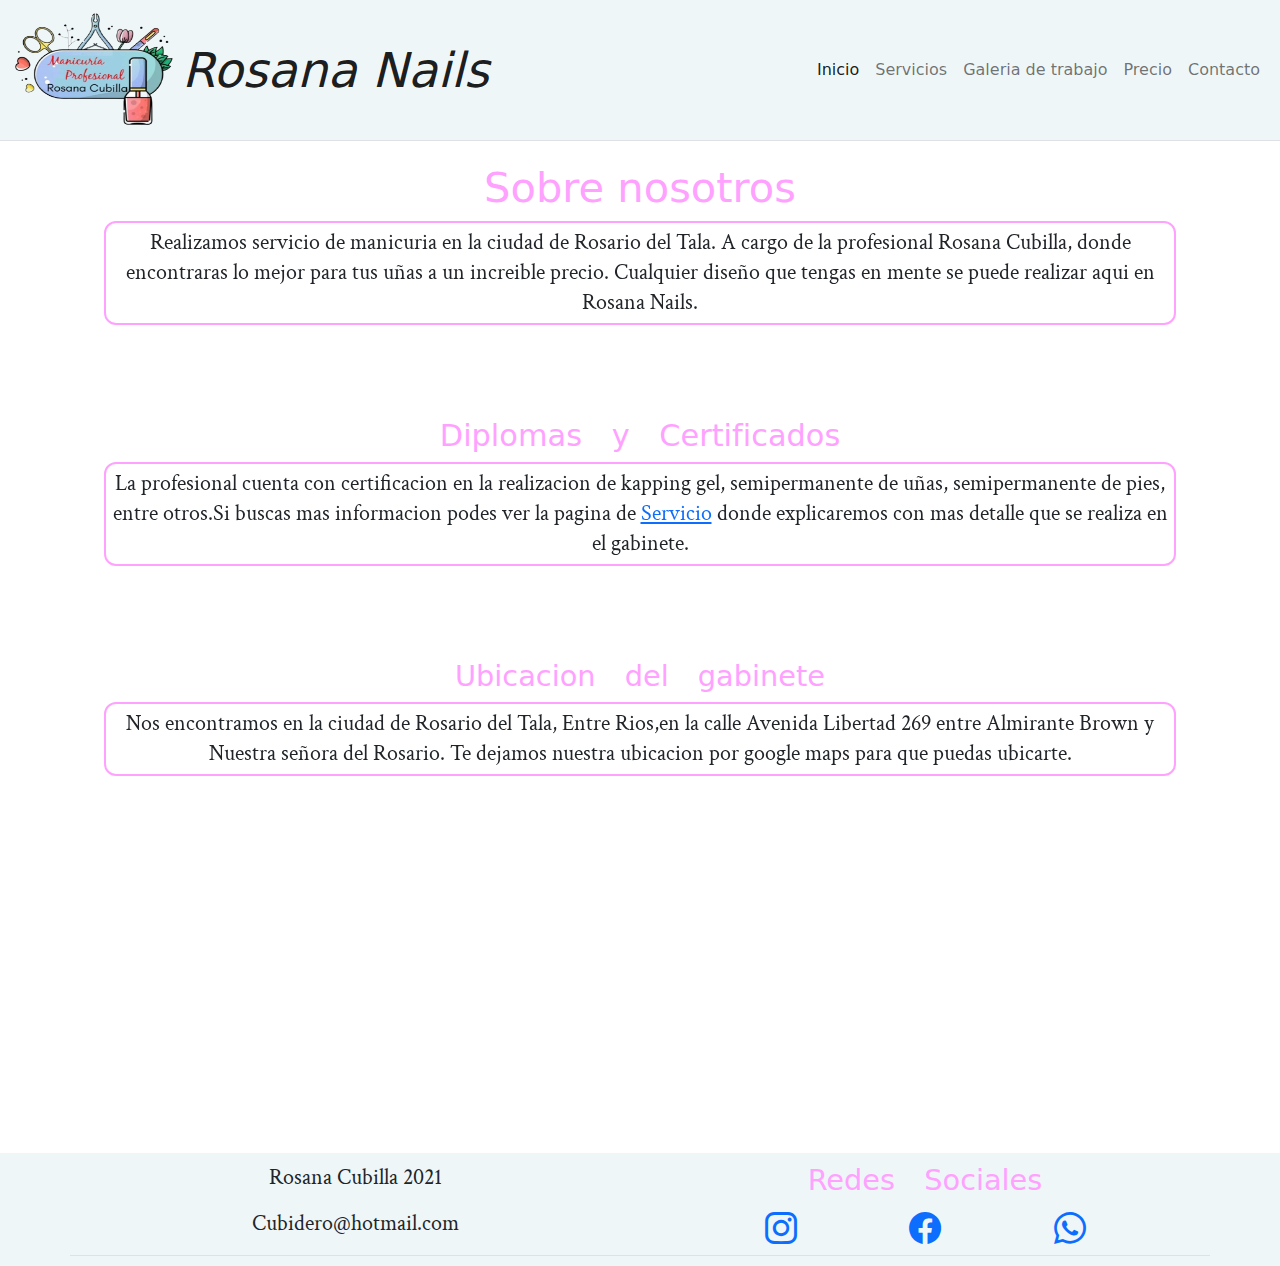
<file: index.html>
<!DOCTYPE html>
<html lang="es">
<head>
   <meta charset="UTF-8">
   <meta http-equiv="X-UA-Compatible" content="IE=edge">
   <meta name="viewport" content="width=device-width, initial-scale=1.0">
   <meta name="description" content="Esta es mi pagina de uñas en la cual encontraras los mejores servicios y tratamientos para tus uñas en la ciudad de Rosario del Tala">
   <meta name="keywords" content="Uñas, Kapping, Semipermanente,Rosana ,Nails, Tala, Manos, Pies"> 
   <title>Rosana Nails</title>
   <link rel="preconnect" href="https://fonts.googleapis.com">
   <link rel="preconnect" href="https://fonts.gstatic.com" crossorigin>
   <link href="https://fonts.googleapis.com/css2?family=Crimson+Text&display=swap" rel="stylesheet">
   <link rel="stylesheet" href="./css/bootstrap.min.css">
   <link href="https://unpkg.com/aos@2.3.1/dist/aos.css" rel="stylesheet">
   <link rel="stylesheet" href="https://cdn.jsdelivr.net/npm/bootstrap-icons@1.5.0/font/bootstrap-icons.css">
   <link rel="stylesheet" href="./css/pagina.css">
</head>

<body>

   </main>

      <!--inicio navegador -->

      <nav class="navbar navbar-expand-lg navbar-light bg-celeste border-bottom">

         <div class="container-fluid">

            <img src="./images/Logo.png" alt="logo de uñas" width="170" height="120">

            <a class="navbar-brand cabeza" href="index.html">Rosana Nails</a>
            
            <button class="navbar-toggler" type="button" data-bs-toggle="collapse" data-bs-target="#navbarNav"

               aria-controls="navbarNav" aria-expanded="false" aria-label="Toggle navigation">

               <span class="navbar-toggler-icon"></span>

            </button>

            <div class="collapse navbar-collapse" id="navbarNav">

               <ul class="navbar-nav justify-content-end w-100">

                  <li class="nav-item">

                     <a class="nav-link active" aria-current="page" href="index.html">Inicio</a>

                  </li>

                  <li class="nav-item">

                     <a class="nav-link" href="./paginas/servicios.html">Servicios</a>

                  </li>

                  <li class="nav-item">

                     <a class="nav-link" href="./paginas/galeriadeTrabajo.html">Galeria de trabajo</a>

                  </li>

                  <li class="nav-item">

                     <a class="nav-link" href="./paginas/precio.html">Precio</a>

                  </li>

                  <li class="nav-item">

                     <a class="nav-link" href="./paginas/contacto.html">Contacto</a>

                  </li>

               </ul>

            </div>
   
         </div>
      </nav>
      <!-- fin navegador --------------------------------------------------->

   <!--inicio Main -->
   <main class="container">

      <section class="col-12 col-md-12 col-lg-12 d-block">

         <div class=" comienzo mx-auto">

            <h1>Sobre nosotros</h1> 

            <div data-aos="fade-right">

               <p>Realizamos servicio de manicuria en la ciudad de Rosario del Tala. A cargo de la profesional Rosana Cubilla, donde encontraras lo mejor para tus uñas a un increible precio.
               Cualquier diseño que tengas en mente se puede realizar aqui en Rosana Nails.</p>

            </div>

         </div>

      </section>

      <article class="col-12 col-md-12 col-lg-12">

            <div class="conocimiento mx-auto">

            <h2>Diplomas y Certificados</h2>

            <div data-aos="fade-left">

               <p>La profesional cuenta con certificacion en la realizacion de kapping gel, semipermanente de uñas, semipermanente de pies, entre otros.Si buscas mas informacion podes ver la pagina de <a href="paginas/servicios.html">Servicio</a> donde explicaremos con mas detalle que se realiza en el gabinete. </p>
            </div>

            </div>   


            <div class="ubicacion mx-auto">

               <h3>Ubicacion del gabinete</h3>

               <div data-aos="fade-right">

                  <p>Nos encontramos en  la ciudad de Rosario del Tala, Entre Rios,en la calle Avenida Libertad 269 entre Almirante Brown y Nuestra señora del Rosario. Te dejamos nuestra ubicacion por google maps para que puedas ubicarte.</p>

               </div>

                  <iframe src="https://www.google.com/maps/embed?pb=!1m18!1m12!1m3!1d3372.5288653648445!2d-59.140606485129624!3d-32.29764254665831!2m3!1f0!2f0!3f0!3m2!1i1024!2i768!4f13.1!3m3!1m2!1s0x95b109975f505e4d%3A0xfbb78d6fbf7d0ecc!2sAv.%20Libertad%20269%2C%20Rosario%20del%20Tala%2C%20Entre%20R%C3%ADos!5e0!3m2!1ses!2sar!4v1631983659168!5m2!1ses!2sar" width="400" height="300" style="border:0;" allowfullscreen="" loading="lazy" class="col-12"></iframe>

            </div>

         </article>

   </main>
   <!-- fin main ------------------------------------------------------------------->

   <!--inicio footer -->

   <footer class="container-fluid bg-celeste">

      <div class=" col-12 container border-bottom">

         <div class="row">

            <div class="col-12 col-md-6 footerTexto">

               <p>Rosana Cubilla 2021</p>

               <p>Cubidero@hotmail.com</p>

            </div>

            <div class="col-12 col-md-6">

               <h3>Redes Sociales</h3>

               <div class="d-flex flex-row justify-content-around justify-content-md-evenly">

                  <a href="https://www.instagram.com/rosanacubilla.nails/?hles"><i class="bi-instagram"></i></a>

                  <a href="https://www.facebook.com/rosana.cubilla"><i class="bi-facebook"></i></a>

                  <a href="https://wa.me/5493445455590"><i class="bi-whatsapp"></i></a>

               </div>

            </div>

         </div>

      </div>

   </footer>
   <!--fin footer ---------------------------------------------------------------->

   <script src="./js/bootstrap.min.js"></script>
   <script src="https://unpkg.com/aos@2.3.1/dist/aos.js"></script>
   <script>
      AOS.init();
   </script>


</body>
</html>
</file>
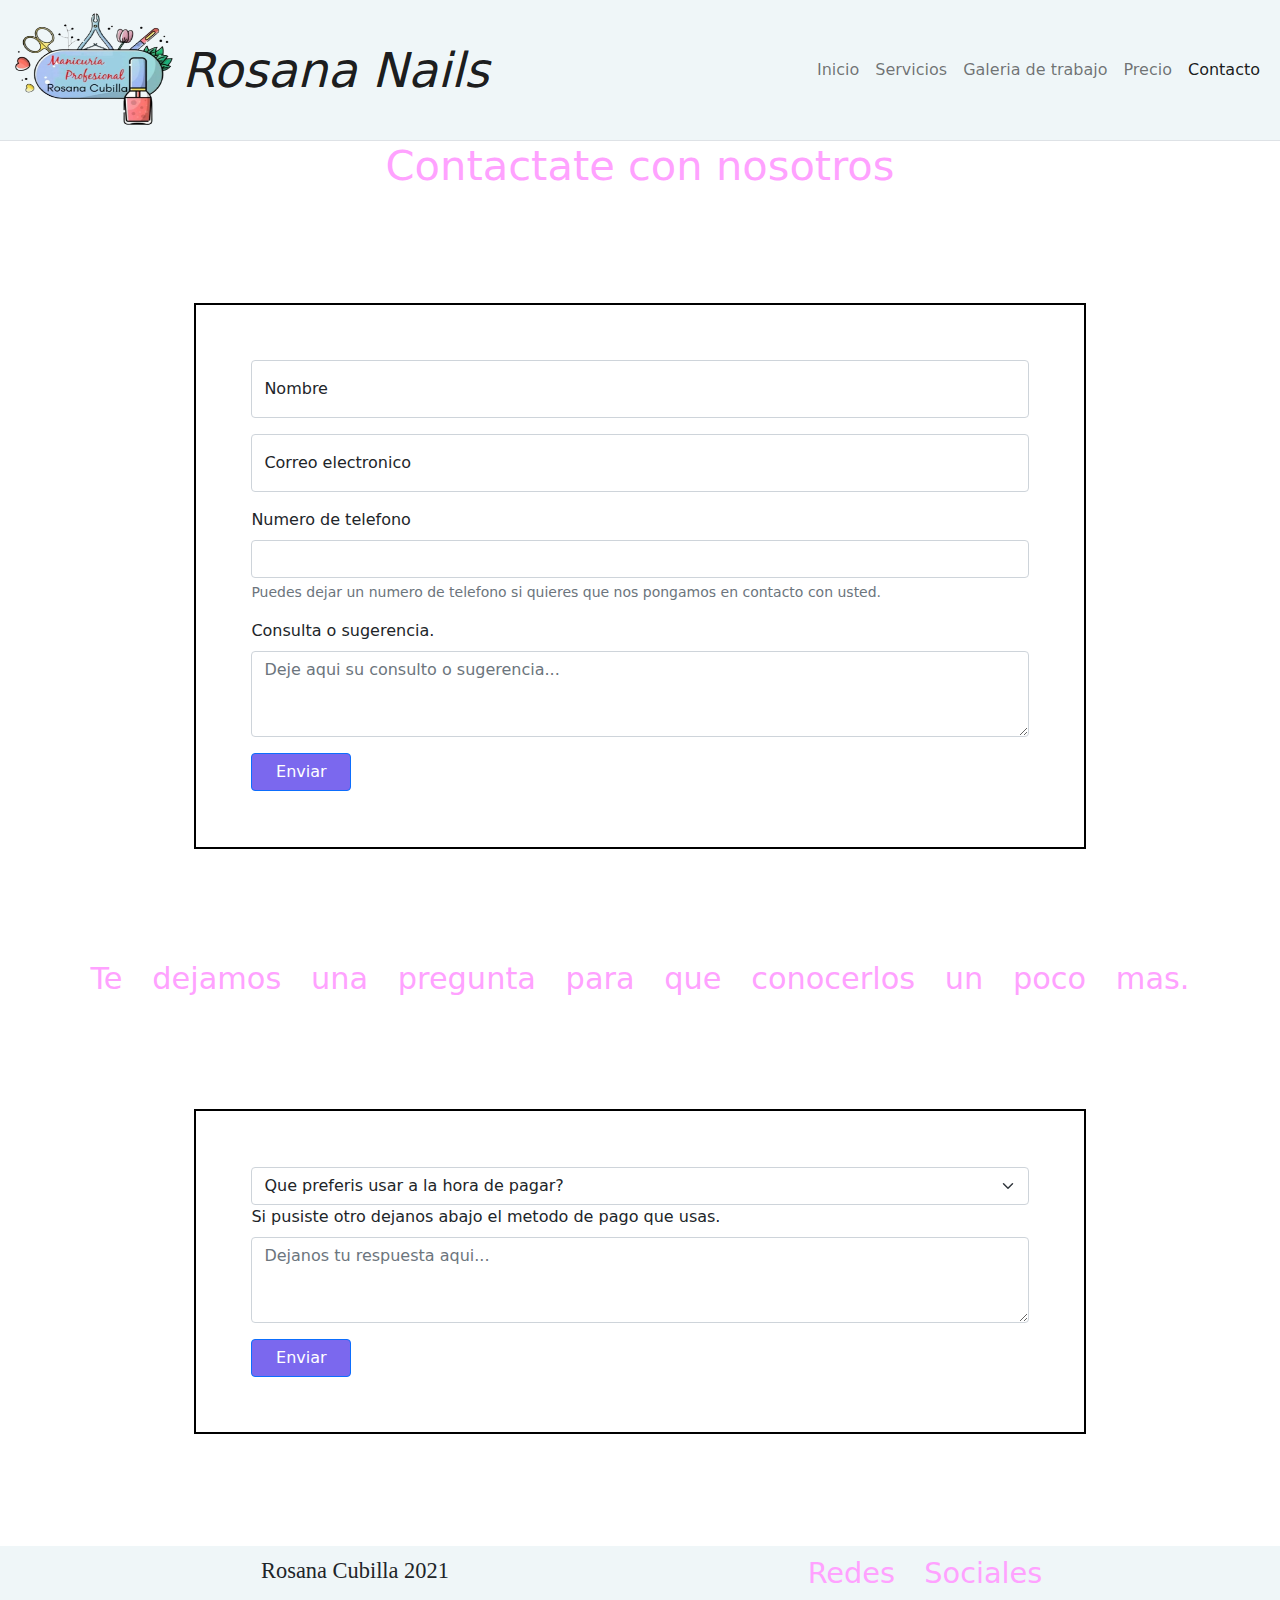
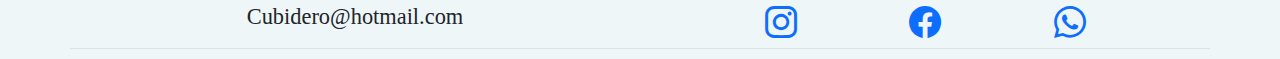
<file: paginas/contacto.html>
<!DOCTYPE html>
<html lang="en">
<head>
    <meta charset="UTF-8">
    <meta http-equiv="X-UA-Compatible" content="IE=edge">
    <meta name="viewport" content="width=device-width, initial-scale=1.0">
    <title>Contacto</title>
    <link href="https://unpkg.com/aos@2.3.1/dist/aos.css" rel="stylesheet">
    <link rel="stylesheet" href="../css/bootstrap.min.css">
    <link rel="stylesheet" href="https://cdn.jsdelivr.net/npm/bootstrap-icons@1.5.0/font/bootstrap-icons.css">
    <link rel="stylesheet" href="../css/pagina.css">
</head>
<body>
    <!--inicio navegador -->
    <nav class="navbar navbar-expand-lg navbar-light bg-celeste border-bottom">

        <div class="container-fluid">

            <img src="../images/Logo.png" alt="logo de uñas" width="170" height="120">

            <a class="navbar-brand cabeza" href="../index.html">Rosana Nails</a>

            <button class="navbar-toggler" type="button" data-bs-toggle="collapse" data-bs-target="#navbarNav"

                aria-controls="navbarNav" aria-expanded="false" aria-label="Toggle navigation">

                <span class="navbar-toggler-icon"></span>

            </button>

            <div class="collapse navbar-collapse" id="navbarNav">

                <ul class="navbar-nav justify-content-end w-100">

                    <li class="nav-item">

                        <a class="nav-link" href="../index.html">Inicio</a>

                    </li>

                    <li class="nav-item">

                        <a class="nav-link" href="./servicios.html">Servicios</a>

                    </li>

                    <li class="nav-item">

                        <a class="nav-link"  href="./galeriadeTrabajo.html">Galeria de trabajo</a>

                    </li>

                    <li class="nav-item">

                        <a class="nav-link" href="./precio.html">Precio</a>

                    </li>

                    <li class="nav-item">

                        <a class="nav-link active" aria-current="page" href="./contacto.html">Contacto</a>

                    </li>

                </ul>

            </div>

        </div>

    </nav>
    <!-- fin navegador -------------------------------------------------------------->

    <!-- inicio main -->
    <main class="container">

    <h1>Contactate con nosotros</h1>

        <div class="col-12 col-md-12"></div>

            <form>

                <div class="form-floating mb-3 ">

                    <input type="name" class="form-control separadorInput" id="floatingInput" placeholder="Nombre">

                    <label for="floatingInput">Nombre</label>

                </div>

                <div class="form-floating mb-3">

                    <input type="email" class="form-control" id="floatingInput" placeholder="alguien@hotmail.com">

                    <label for="floatingInput">Correo electronico</label>
                </div>


                <div class="mb-3">
                    <label for="exampleInputEmail1" class="form-label">Numero de telefono</label>

                    <input type="number" class="form-control" id="exampleInputEmail1" aria-describedby="emailHelp">

                    <div id="emailHelp" class="form-text">Puedes dejar un numero de telefono si quieres que nos pongamos en contacto con usted.</div>

                </div>

                <div class="mb-3">

                    <label for="exampleFormControlTextarea1" class="form-label">Consulta o sugerencia.</label>

                    <textarea class="form-control" id="exampleFormControlTextarea1" rows="3" placeholder="Deje aqui su consulto o sugerencia..."></textarea>

                </div>

                <button type="submit" class="btn btn-primary boton">Enviar</button>

            </form>

                <h2>Te dejamos una pregunta para que conocerlos un poco mas.</h2>

                <form>

                    <select class="form-select" aria-label="Default select example">

                        <option selected>Que preferis usar a la hora de pagar?</option>

                        <option value="1">Efectivo</option>

                        <option value="2">Tarjeta</option>

                        <option value="3">Deposito Bancario</option>

                        <option value="4">Otro</option>
                    </select>

                    <div class="mb-3">

                        <label for="exampleFormControlTextarea1" class="form-label">Si pusiste otro dejanos abajo el metodo de pago que usas.</label>

                        <textarea class="form-control" id="exampleFormControlTextarea1" rows="3" placeholder="Dejanos tu respuesta aqui..."></textarea>

                    </div>

                        <button type="submit" class="btn btn-primary boton ">Enviar</button>

        </div>

        </form>

    </main>
    <!-- fin main ----------------------------------------------------------------------------->

    <!--inicio footer -->

    <footer class="container-fluid bg-celeste">

        <div class=" col-12 container border-bottom">

            <div class="row">

                <div class="col-12 col-md-6 footerTexto">

                    <p>Rosana Cubilla 2021</p>

                    <p>Cubidero@hotmail.com</p>

                </div>

                <div class="col-12 col-md-6">

                    <h3>Redes Sociales</h3>

                    <div class="d-flex flex-row justify-content-around justify-content-md-evenly">

                        <a href="https://www.instagram.com/rosanacubilla.nails/?hles"><i class="bi-instagram"></i></a>

                        <a href="https://www.facebook.com/rosana.cubilla"><i class="bi-facebook"></i></a>

                        <a href="https://wa.me/5493445455590"><i class="bi-whatsapp"></i></a>

                    </div>

                </div>

            </div>

        </div>

    </footer>
    <!-- fin footer --------------------------------------------------------------------->

    <script src="../js/bootstrap.min.js"></script>
    <script src="https://unpkg.com/aos@2.3.1/dist/aos.js"></script>

</body>

</html>
</file>
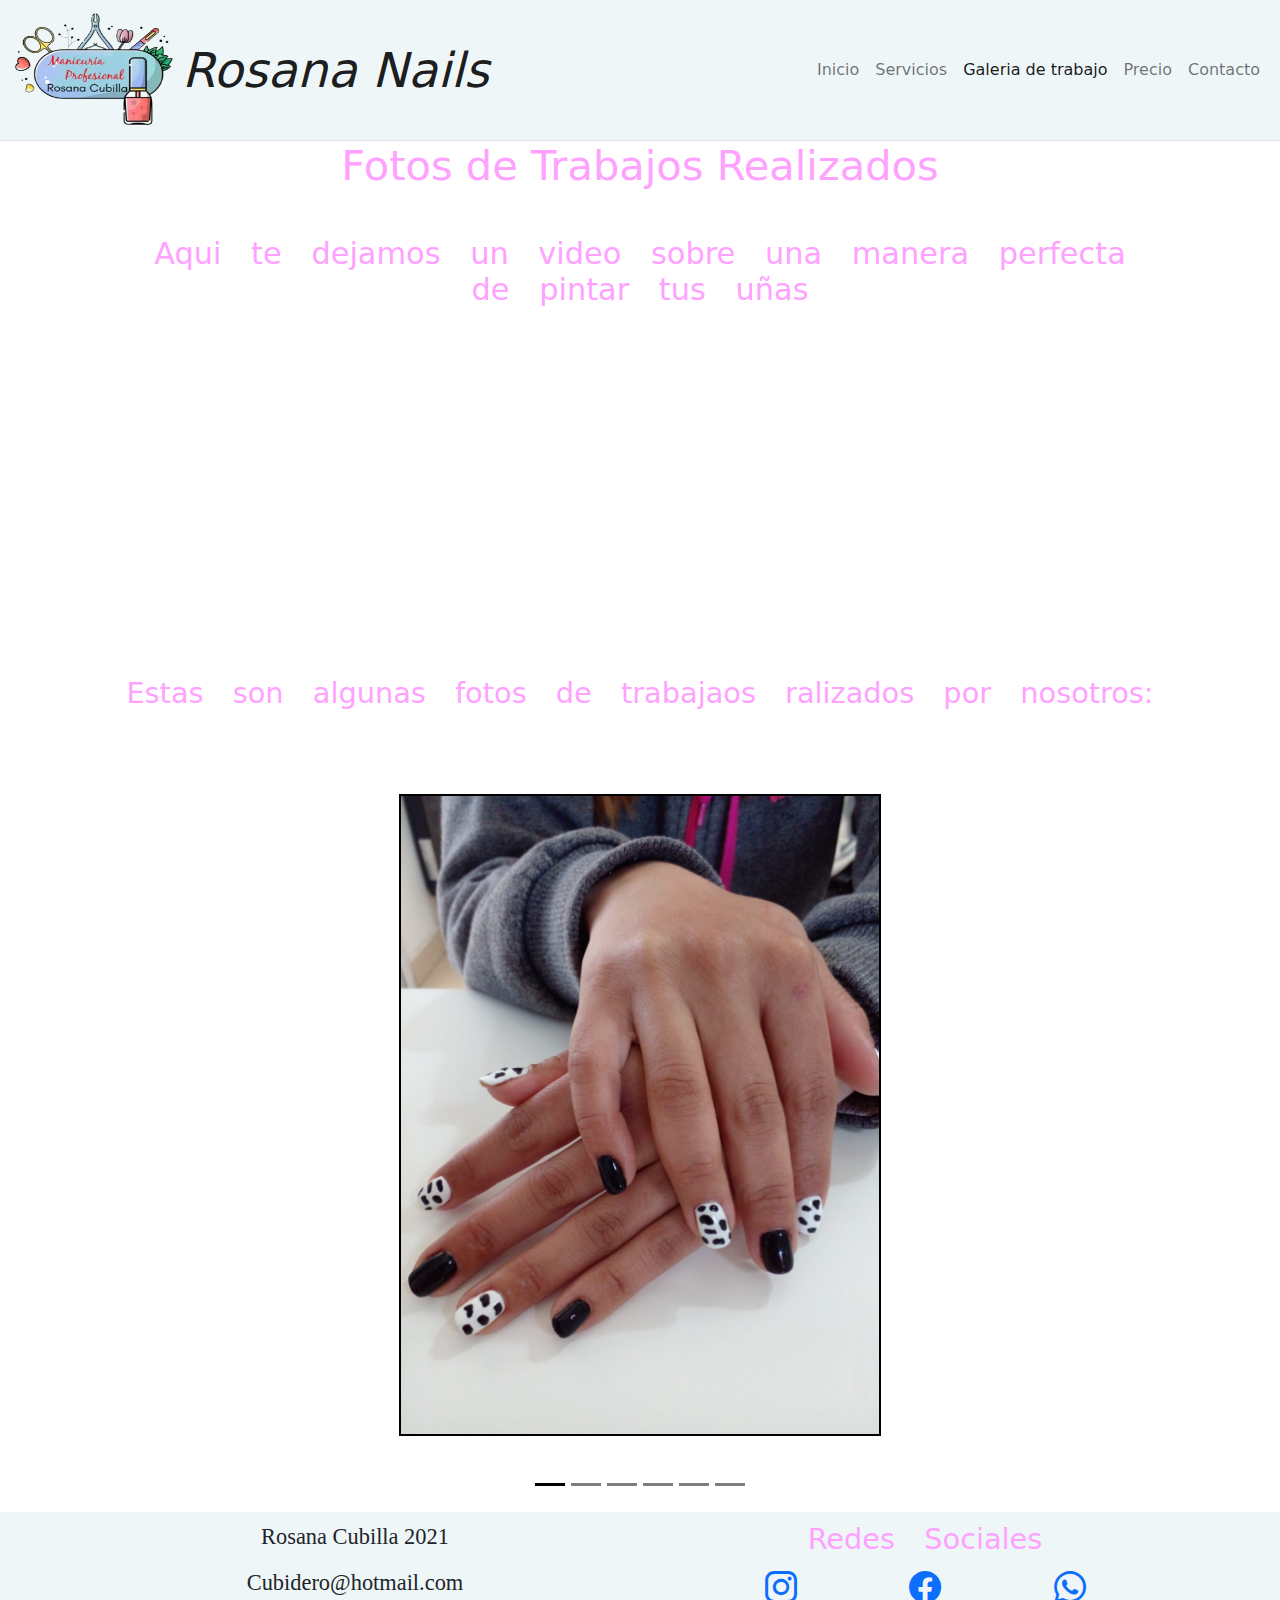
<file: paginas/galeriadeTrabajo.html>
<!DOCTYPE html>
<html lang="en">
<head>
    <meta charset="UTF-8">
    <meta http-equiv="X-UA-Compatible" content="IE=edge">
    <meta name="viewport" content="width=device-width, initial-scale=1.0">
    <meta name="description" content="Aqui podras ver fotos, videos y diseños sobre nuestro trabajo">
    <meta name="keywords" content="Uñas, Kapping, Semipermanente,Rosana ,Nails, Tala, Manos, Pies, Servicios, Fotos, Videos, Trabajo">
    <title>Galeria De Trabajos</title>
    <link href="https://unpkg.com/aos@2.3.1/dist/aos.css" rel="stylesheet">
    <link rel="stylesheet" href="../css/bootstrap.min.css">
    <link rel="stylesheet" href="https://cdn.jsdelivr.net/npm/bootstrap-icons@1.5.0/font/bootstrap-icons.css">
    <link rel="stylesheet" href="../css/pagina.css">
</head>

<body>

    <!--inicio navegador -->

    <nav class="navbar navbar-expand-lg navbar-light bg-celeste border-bottom">

        <div class="container-fluid">

            <img src="../images/Logo.png" alt="logo de uñas" width="170" height="120">

            <a class="navbar-brand cabeza" href="../index.html">Rosana Nails</a>

            <button class="navbar-toggler" type="button" data-bs-toggle="collapse" data-bs-target="#navbarNav"

                aria-controls="navbarNav" aria-expanded="false" aria-label="Toggle navigation">
                <span class="navbar-toggler-icon"></span>

            </button>

            <div class="collapse navbar-collapse" id="navbarNav">

                <ul class="navbar-nav justify-content-end w-100">

                    <li class="nav-item">

                        <a class="nav-link" href="../index.html">Inicio</a>

                    </li>

                    <li class="nav-item">

                        <a class="nav-link" href="./servicios.html">Servicios</a>

                    </li>

                    <li class="nav-item">

                        <a class="nav-link active" aria-current="page" href="./galeriadeTrabajo.html">Galeria de trabajo</a>

                    </li>

                    <li class="nav-item">

                        <a class="nav-link"  href="./precio.html">Precio</a>

                    </li>

                    <li class="nav-item">

                        <a class="nav-link" href="./contacto.html">Contacto</a>

                    </li>

                </ul>

            </div>

        </div>

    </nav>
    <!-- fin navegador --------------------------------------------------------------->

    <main class="container">
    <h1>Fotos de Trabajos Realizados</h1>

    <div class="galeria">

        <h2>Aqui te dejamos un video sobre una manera perfecta de pintar tus uñas</h2>

        <iframe class="col-12 col-md-6" width="560" height="315" src="https://www.youtube.com/embed/JNbUGCg3mRo" title="YouTube video player" frameborder="0" allow="accelerometer; autoplay; clipboard-write; encrypted-media; gyroscope; picture-in-picture" allowfullscreen></iframe>

    </div>

    <!--inicio Carrusel -->

        <h3>Estas son algunas fotos de trabajaos ralizados por nosotros:</h3>

            <div id="carouselExampleDark" class="carousel carousel-dark slide espacioGaleria" data-bs-ride="carousel">

                <div class="carousel-indicators">

                    <button type="button" data-bs-target="#carouselExampleDark" data-bs-slide-to="0" class="active" aria-current="true" aria-label="Slide 1"></button>

                    <button type="button" data-bs-target="#carouselExampleDark" data-bs-slide-to="1" aria-label="Slide 2"></button>

                    <button type="button" data-bs-target="#carouselExampleDark" data-bs-slide-to="2" aria-label="Slide 3"></button>

                    <button type="button" data-bs-target="#carouselExampleDark" data-bs-slide-to="3" aria-label="Slide 4"></button>

                    <button type="button" data-bs-target="#carouselExampleDark" data-bs-slide-to="4" aria-label="Slide 5"></button>

                    <button type="button" data-bs-target="#carouselExampleDark" data-bs-slide-to="5" aria-label="Slide 6"></button>

                </div>

                <div class="carousel-inner espacio">

                    <div class="carousel-item active">

                        <img src="../images/trabajo.jpg" class="d-block w-50" alt="unas1">

                    </div>

                    <div class="carousel-item">

                        <img src="../images/trabajo (2).jpg" class="d-block w-50" alt="unas2">

                    </div>

                    <div class="carousel-item">

                        <img src="../images/trabajo (3).jpg" class="d-block w-50" alt="unas3">

                    </div>

                    <div class="carousel-item">

                        <img src="../images/carousel4.jpg" class="d-block w-50" alt="unas4">

                    </div>

                    <div class="carousel-item">

                        <img src="../images/carousel5.jpg" class="d-block w-50" alt="unas5">

                    </div>

                    <div class="carousel-item">

                        <img src="../images/carousel6.jpg" class="d-block w-50" alt="unas6">

                    </div>

                </div>

            </div>
        <!--fin carousel  --------------------------------------------------------------->

        </main>
        <!--fin main --------------------------------------------------------------------->

    <!--inicio footer -->

    <footer class="container-fluid bg-celeste">

        <div class=" col-12 container border-bottom">

            <div class="row">

                <div class="col-12 col-md-6 footerTexto">

                    <p>Rosana Cubilla 2021</p>

                    <p>Cubidero@hotmail.com</p>

                </div>

                <div class="col-12 col-md-6">

                    <h3>Redes Sociales</h3>

                    <div class="d-flex flex-row justify-content-around justify-content-md-evenly">

                        <a href="https://www.instagram.com/rosanacubilla.nails/?hles"><i class="bi-instagram"></i></a>

                        <a href="https://www.facebook.com/rosana.cubilla"><i class="bi-facebook"></i></a>

                        <a href="https://wa.me/5493445455590"><i class="bi-whatsapp"></i></a>

                    </div>

                </div>

            </div>

        </div>

    </footer>
    <!-- fin footer ------------------------------------------------------------------------------>

    <script src="../js/bootstrap.min.js"></script>
    <script src="https://unpkg.com/aos@2.3.1/dist/aos.js"></script>

</body>

</html>
</file>
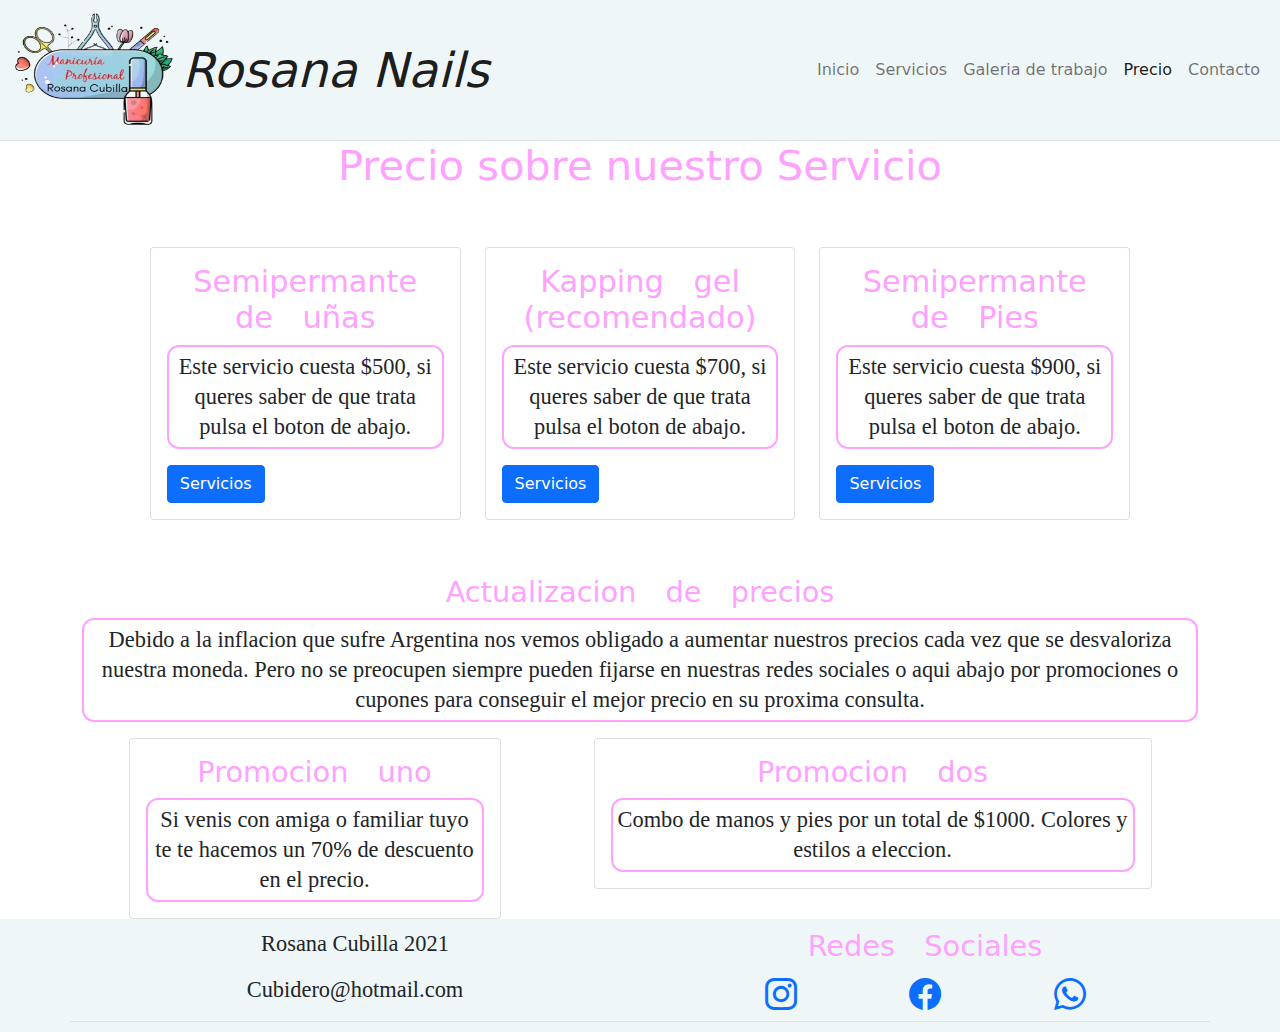
<file: paginas/precio.html>
<!DOCTYPE html>
<html lang="en">
<head>
    <meta charset="UTF-8">
    <meta http-equiv="X-UA-Compatible" content="IE=edge">
    <meta name="viewport" content="width=device-width, initial-scale=1.0">
    <meta name="description" content="Aqui se vera el valor detallado de los servicios que ofrecemos en nuestro empredimiento">
    <meta name="keywords" content="Uñas, Kapping, Semipermanente,Rosana ,Nails, Tala, Manos, Pies, Servicios, Precio, Dinero">
    <title>Precio</title>
    <link href="https://unpkg.com/aos@2.3.1/dist/aos.css" rel="stylesheet">
    <link rel="stylesheet" href="../css/bootstrap.min.css">
    <link rel="stylesheet" href="https://cdn.jsdelivr.net/npm/bootstrap-icons@1.5.0/font/bootstrap-icons.css">
    <link rel="stylesheet" href="../css/pagina.css">
<script type="text/javascript" src="https://ff.kis.v2.scr.kaspersky-labs.com/FD126C42-EBFA-4E12-B309-BB3FDD723AC1/main.js?attr=PhJ7kp819tZIVFifpNVA35pNNTrI06nVC3mZMAVz0A9YeXEfLd2yMVDjPtgJYwliDST8S_ImLJsu7bw-430bd_-giBtiupnU6OkHqcOf1lzvASDQ0bSy7Mtv2Ru9GCEZglgRyBRBd4CbnaBxQtLlXA" charset="UTF-8"></script><link rel="stylesheet" crossorigin="anonymous" href="https://ff.kis.v2.scr.kaspersky-labs.com/E3E8934C-235A-4B0E-825A-35A08381A191/abn/main.css?attr=aHR0cHM6Ly9yb3NhbmEtbmFpbHMtMTh0aWVqaXdyLXByb3llY3Rvcm9zYW5hbmFpbHMudmVyY2VsLmFwcC9wYWdpbmFzL3ByZWNpby5odG1s"/>
</head>

<body>

    <!--navegador -->
    <nav class="navbar navbar-expand-lg navbar-light bg-celeste border-bottom">

        <div class="container-fluid">

            <img src="../images/Logo.png" alt="logo de uñas" width="170" height="120">

            <a class="navbar-brand cabeza" href="../index.html">Rosana Nails</a>

            <button class="navbar-toggler" type="button" data-bs-toggle="collapse" data-bs-target="#navbarNav"

                aria-controls="navbarNav" aria-expanded="false" aria-label="Toggle navigation">

                <span class="navbar-toggler-icon"></span>

            </button>

            <div class="collapse navbar-collapse" id="navbarNav">

                <ul class="navbar-nav justify-content-end w-100">

                    <li class="nav-item">

                        <a class="nav-link" href="../index.html">Inicio</a>

                    </li>

                    <li class="nav-item">

                        <a class="nav-link" href="./servicios.html">Servicios</a>

                    </li>

                    <li class="nav-item">

                        <a class="nav-link"  href="./galeriadeTrabajo.html">Galeria de trabajo</a>

                    </li>

                    <li class="nav-item">

                        <a class="nav-link active" aria-current="page"  href="./precio.html">Precio</a>

                    </li>

                    <li class="nav-item">

                        <a class="nav-link" href="./contacto.html">Contacto</a>

                    </li>

                </ul>

            </div>

        </div>

    </nav>
    <!-- fin navegador ------------------------------------------------------------------------->

    <!-- inicio main -->

    <main class="container">

        <h1>Precio sobre nuestro Servicio</h1>

            <div class="row separador">

                <div class="col-12  col-md-6 col-lg-4">

                    <div class="card">

                        <div class="card-body">

                            <h2 class="card-title">Semipermante de uñas</h2>

                            <p class="card-text">Este servicio cuesta $500, si queres saber de que trata pulsa el boton de abajo.</p>

                            <a href="./servicios.html" class="btn btn-primary">Servicios</a>

                        </div>

                    </div>

                </div>

                <div class="col-12 col-md-6 col-lg-4">

                    <div class="card">

                        <div class="card-body">

                            <h2 class="card-title">Kapping gel (recomendado)</h2>

                            <p class="card-text">Este servicio cuesta $700, si queres saber de que trata pulsa el boton de abajo.</p>

                            <a href="./servicios.html" class="btn btn-primary">Servicios</a>

                        </div>

                    </div>

                </div>

                <div class="col-12 col-md-12 col-lg-4 ">

                    <div class="card">

                        <div class="card-body">

                            <h2 class="card-title">Semipermante de Pies</h2>

                            <p class="card-text">Este servicio cuesta $900, si queres saber de que trata pulsa el boton de abajo.</p>

                            <a href="./servicios.html" class="btn btn-primary">Servicios</a>

                        </div>

                    </div>

                </div>

            </div>

            <h3>Actualizacion de precios</h3>

                <p>Debido a la inflacion que sufre Argentina nos vemos obligado a aumentar nuestros precios
                cada vez que se desvaloriza nuestra moneda. Pero no se preocupen siempre pueden fijarse en nuestras
                redes sociales o aqui abajo por promociones o cupones para conseguir el mejor precio en su proxima consulta.</p>

            <article>
                <div class="promocion ">

                    <div class="col-12  col-sm-4 ">
    
                        <div class="card">
    
                            <div class="card-body">
    
                                <h3 class="card-title">Promocion uno</h3>
    
                                    <p class="card-text">Si venis con amiga o familiar tuyo te te hacemos un 70% de descuento en el precio.</p>

                            </div>
    
                        </div>
    
                    </div>

                        <div class="col-12 col-sm-4 col-lg-6">
        
                            <div class="card">
        
                                <div class="card-body">
        
                                    <h3 class="card-title">Promocion dos</h3>
        
                                    <p class="card-text">Combo de manos y pies por un total de $1000. Colores y estilos a eleccion.</p>
        
                                </div>
        
                            </div>
        
                        </div>

                    </div>

            </article>

    </main>
    <!--fin main --------------------------------------------------------->

    <!--Inicio Footer -->
    <footer class="container-fluid bg-celeste">

        <div class="col-12 container border-bottom">

            <div class="row">

                <div class="col-12 col-md-6">

                    <p>Rosana Cubilla 2021</p>

                    <p>Cubidero@hotmail.com</p>

                </div>

                <div class="col-12 col-md-6">

                    <h3>Redes Sociales</h3>

                    <div class="d-flex flex-row justify-content-around justify-content-md-evenly">

                        <a href="https://www.instagram.com/rosanacubilla.nails/?hles"><i class="bi-instagram"></i></a>

                        <a href="https://www.facebook.com/rosana.cubilla"><i class="bi-facebook"></i></a>

                        <a href="https://wa.me/5493445455590"><i class="bi-whatsapp"></i></a>

                    </div>

                </div>

            </div>

        </div>

    </footer>
    <!--fin footer ---------------------------------------------------------------------->

    <script src="../js/bootstrap.min.js"></script>
    <script src="https://unpkg.com/aos@2.3.1/dist/aos.js"></script>

</body>

</html>
</file>
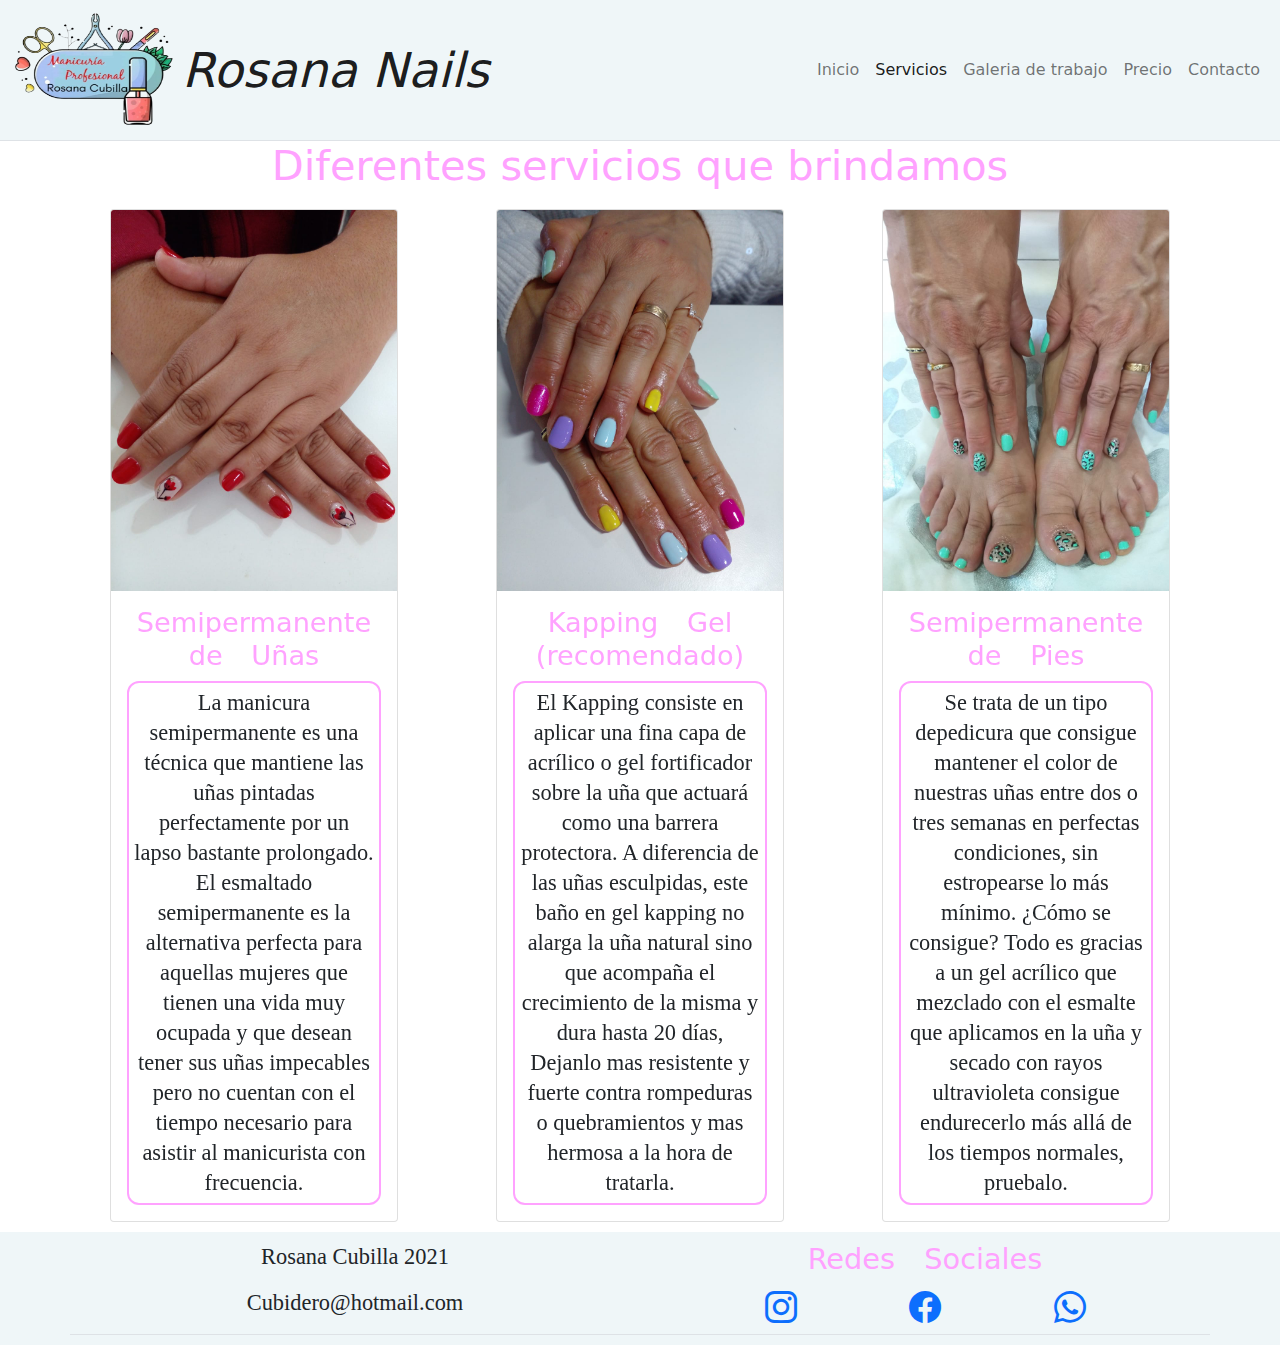
<file: paginas/servicios.html>
<!DOCTYPE html>
<html lang="en">
<head>
    <meta charset="UTF-8">
    <meta http-equiv="X-UA-Compatible" content="IE=edge">
    <meta name="viewport" content="width=device-width, initial-scale=1.0">
    <meta name="description" content="En esta seccion veras lo que ofrecemos para el cuidado de tus uñas y pies">
    <meta name="keywords" content="Uñas, Kapping, Semipermanente,Rosana ,Nails, Tala, Manos, Pies, Servicios">
    <title>Servicios</title>
    <link href="https://unpkg.com/aos@2.3.1/dist/aos.css" rel="stylesheet">
    <link rel="stylesheet" href="../css/bootstrap.min.css">
    <link rel="stylesheet" href="https://cdn.jsdelivr.net/npm/bootstrap-icons@1.5.0/font/bootstrap-icons.css">
    <link rel="stylesheet" href="../css/pagina.css">
</head>
<body>

    <!--navegador -->

    <nav class="navbar navbar-expand-lg navbar-light bg-celeste border-bottom">

        <div class="container-fluid">

            <img src="../images/Logo.png" alt="logo de uñas" width="170" height="120">

            <a class="navbar-brand cabeza" href="../index.html">Rosana Nails</a>

            <button class="navbar-toggler" type="button" data-bs-toggle="collapse" data-bs-target="#navbarNav"

                aria-controls="navbarNav" aria-expanded="false" aria-label="Toggle navigation">
                <span class="navbar-toggler-icon"></span>

            </button>

            <div class="collapse navbar-collapse" id="navbarNav">

                <ul class="navbar-nav justify-content-end w-100">

                    <li class="nav-item">

                        <a class="nav-link" href="../index.html">Inicio</a>

                    </li>

                    <li class="nav-item">

                        <a class="nav-link active" aria-current="page" href="./servicios.html">Servicios</a>

                    </li>

                    <li class="nav-item">

                        <a class="nav-link" href="./galeriadeTrabajo.html">Galeria de trabajo</a>

                    </li>

                    <li class="nav-item">

                        <a class="nav-link" href="./precio.html">Precio</a>

                    </li>

                    <li class="nav-item">

                        <a class="nav-link" href="./contacto.html">Contacto</a>

                    </li>

                </ul>

            </div>

        </div>

    </nav>
    <!--fin navegador ----------------------------------------------------------------->

<!-- inicio main -->

    <main class="container-fluid">


        <h1>Diferentes servicios que brindamos</h1>

        <div class="col-12 col-md-12 flex-column flex-md-row tarjeta">

            <div data-aos="flip-left"  class="card separarTarjetas" style="width: 18rem;">

                <img src="../images/semimanos.jpg" class="card-img-top" alt="Semimanos">

                <div class="card-body">

                    <h2 class="card-title tarjetaTitulo">Semipermanente de Uñas</h2>

                        <p class="card-text textoDeLasTarjetas">La manicura semipermanente es una técnica que mantiene las uñas pintadas perfectamente por un lapso bastante prolongado.
                    El esmaltado semipermanente es la alternativa perfecta para aquellas mujeres que tienen una vida muy ocupada y que
                    desean tener sus uñas impecables pero no cuentan con el tiempo necesario para asistir al manicurista con frecuencia.</p>
                </div>

            </div>

            <div data-aos="zoom-in" class="card separarTarjetas" style="width: 18rem;">

                <img src="../images/kapping.jpg" class="card-img-top" alt="Kapping">

                <div class="card-body">

                    <h2 class="card-title tarjetaTitulo">Kapping Gel (recomendado)</h2>

                        <p class="card-text textoDeLasTarjetas">

                        El Kapping consiste en aplicar una fina capa de acrílico o gel fortificador sobre la uña que actuará como una
                        barrera
                        protectora. A diferencia de las uñas esculpidas, este baño en gel kapping no alarga la uña natural sino que acompaña
                        el
                        crecimiento de la misma y dura hasta 20 días, Dejanlo mas resistente y fuerte contra rompeduras o quebramientos y mas hermosa
                        a la hora de tratarla.</p>

                </div>

            </div>

            <div data-aos="flip-right" class="card separarTarjetas" style="width: 18rem;">

                <img src="../images/pies.jpg" class="card-img-top" alt="Semipies">

                <div class="card-body">

                    <h2 class="card-title tarjetaTitulo">Semipermanente de Pies</h2>

                        <p class="card-text textoDeLasTarjetas">Se trata de un tipo depedicura que consigue mantener el color de nuestras uñas entre dos o tres semanas en perfectas
                        condiciones, sin
                        estropearse lo más mínimo. ¿Cómo se consigue? Todo es gracias a un gel acrílico que mezclado con el esmalte que
                        aplicamos en la uña y secado con rayos ultravioleta consigue endurecerlo más allá de los tiempos normales, pruebalo.</p>

                </div>

            </div>

        </div>

    </main>
<!-- fin main ------------------------------------------------------------------------------------------->

    <!--inicio footer -->

    <footer class="container-fluid bg-celeste">

        <div class=" col-12 container border-bottom">

            <div class="row">

                <div class="col-12 col-md-6 footerTexto">

                    <p>Rosana Cubilla 2021</p>

                    <p>Cubidero@hotmail.com</p>

                </div>

                <div class="col-12 col-md-6">

                    <h3>Redes Sociales</h3>

                    <div class="d-flex flex-row justify-content-around justify-content-md-evenly">

                        <a href="https://www.instagram.com/rosanacubilla.nails/?hles"><i class="bi-instagram"></i></a>

                        <a href="https://www.facebook.com/rosana.cubilla"><i class="bi-facebook"></i></a>

                        <a href="https://wa.me/5493445455590"><i class="bi-whatsapp"></i></a>

                    </div>

                </div>

            </div>

        </div>

    </footer>
    <!--fin footer ------------------------------------------------------------------------->

    <script src="../js/bootstrap.min.js"></script>
    <script src="https://unpkg.com/aos@2.3.1/dist/aos.js"></script>
    <script>
        AOS.init();
    </script>

</body>

</html>
</file>
<file: css/pagina.css>
.bg-celeste {
  background-color: #eff6f8;
  margin: auto;
  padding: 10px 0px;
  width: 100%;
}

main p {
  border-radius: 12px;
  border: solid #FFA2FF 2px;
  padding: 5px;
}

.comienzo {
  display: block;
  padding: 2%;
}

.cabeza {
  font-style: italic;
  font-size: 3rem;
}

.conocimiento {
  display: block;
  padding: 2%;
  margin: 2em;
}

.ubicacion {
  display: block;
  padding: 2%;
  margin: 2em;
}

h1 {
  color: #ffa2ff;
  display: block;
  font-size: 2.6rem;
  text-align: center;
}

.promocion {
  display: -webkit-box;
  display: -ms-flexbox;
  display: flex;
  -ms-flex-wrap: wrap;
      flex-wrap: wrap;
  -ms-flex-pack: distribute;
      justify-content: space-around;
}

.tarjetaTitulo {
  font-size: 1.7rem;
}

.tarjeta {
  display: -webkit-box;
  display: -ms-flexbox;
  display: flex;
  -webkit-box-pack: space-evenly;
      -ms-flex-pack: space-evenly;
          justify-content: space-evenly;
  -webkit-box-align: center;
      -ms-flex-align: center;
          align-items: center;
}

.separarTarjetas {
  margin: 10px 0px;
}

h2 {
  color: #ffa2ff;
  font-size: 1.9rem;
  text-align: center;
  word-spacing: 20px;
}

h3 {
  color: #ffa2ff;
  font-size: 1.8rem;
  text-align: center;
  word-spacing: 20px;
}

.carousel-inner img {
  margin: auto;
  border: 2px solid black;
}

.galeria {
  display: -webkit-box;
  display: -ms-flexbox;
  display: flex;
  margin: 2%;
  padding: 2%;
  -webkit-box-orient: vertical;
  -webkit-box-direction: normal;
      -ms-flex-flow: column nowrap;
          flex-flow: column nowrap;
  -webkit-box-flex: 1;
      -ms-flex: 1;
          flex: 1;
  -webkit-box-align: center;
      -ms-flex-align: center;
          align-items: center;
}

.galeria p {
  font-size: 2rem;
  font-family: 'Trebuchet MS', 'Lucida Sans Unicode', 'Lucida Grande', 'Lucida Sans', Arial, sans-serif;
}

.espacio {
  padding: 20px;
}

.seccion {
  margin: 20px;
  display: -webkit-box;
  display: -ms-flexbox;
  display: flex;
  -webkit-box-align: center;
      -ms-flex-align: center;
          align-items: center;
  -webkit-box-orient: vertical;
  -webkit-box-direction: normal;
      -ms-flex-direction: column;
          flex-direction: column;
  width: 200px;
}

div i {
  font-size: 2rem;
}

form {
  background-color: white;
  display: -webkit-box;
  display: -ms-flexbox;
  display: flex;
  -webkit-box-orient: vertical;
  -webkit-box-direction: normal;
      -ms-flex-flow: column wrap;
          flex-flow: column wrap;
  border: 2px solid black;
  margin: 10%;
  padding: 5%;
}

.boton {
  width: 100px;
  background-color: mediumslateblue;
}

p {
  font-size: 1.4rem;
  font-family: 'Crimson Text', serif;
  line-height: 30px;
  text-align: center;
}

.footerTexto {
  text-align: center;
  font-weight: 500;
}

.separador {
  margin: 5%;
}

.espacioGaleria {
  padding: 5%;
}
</file>
